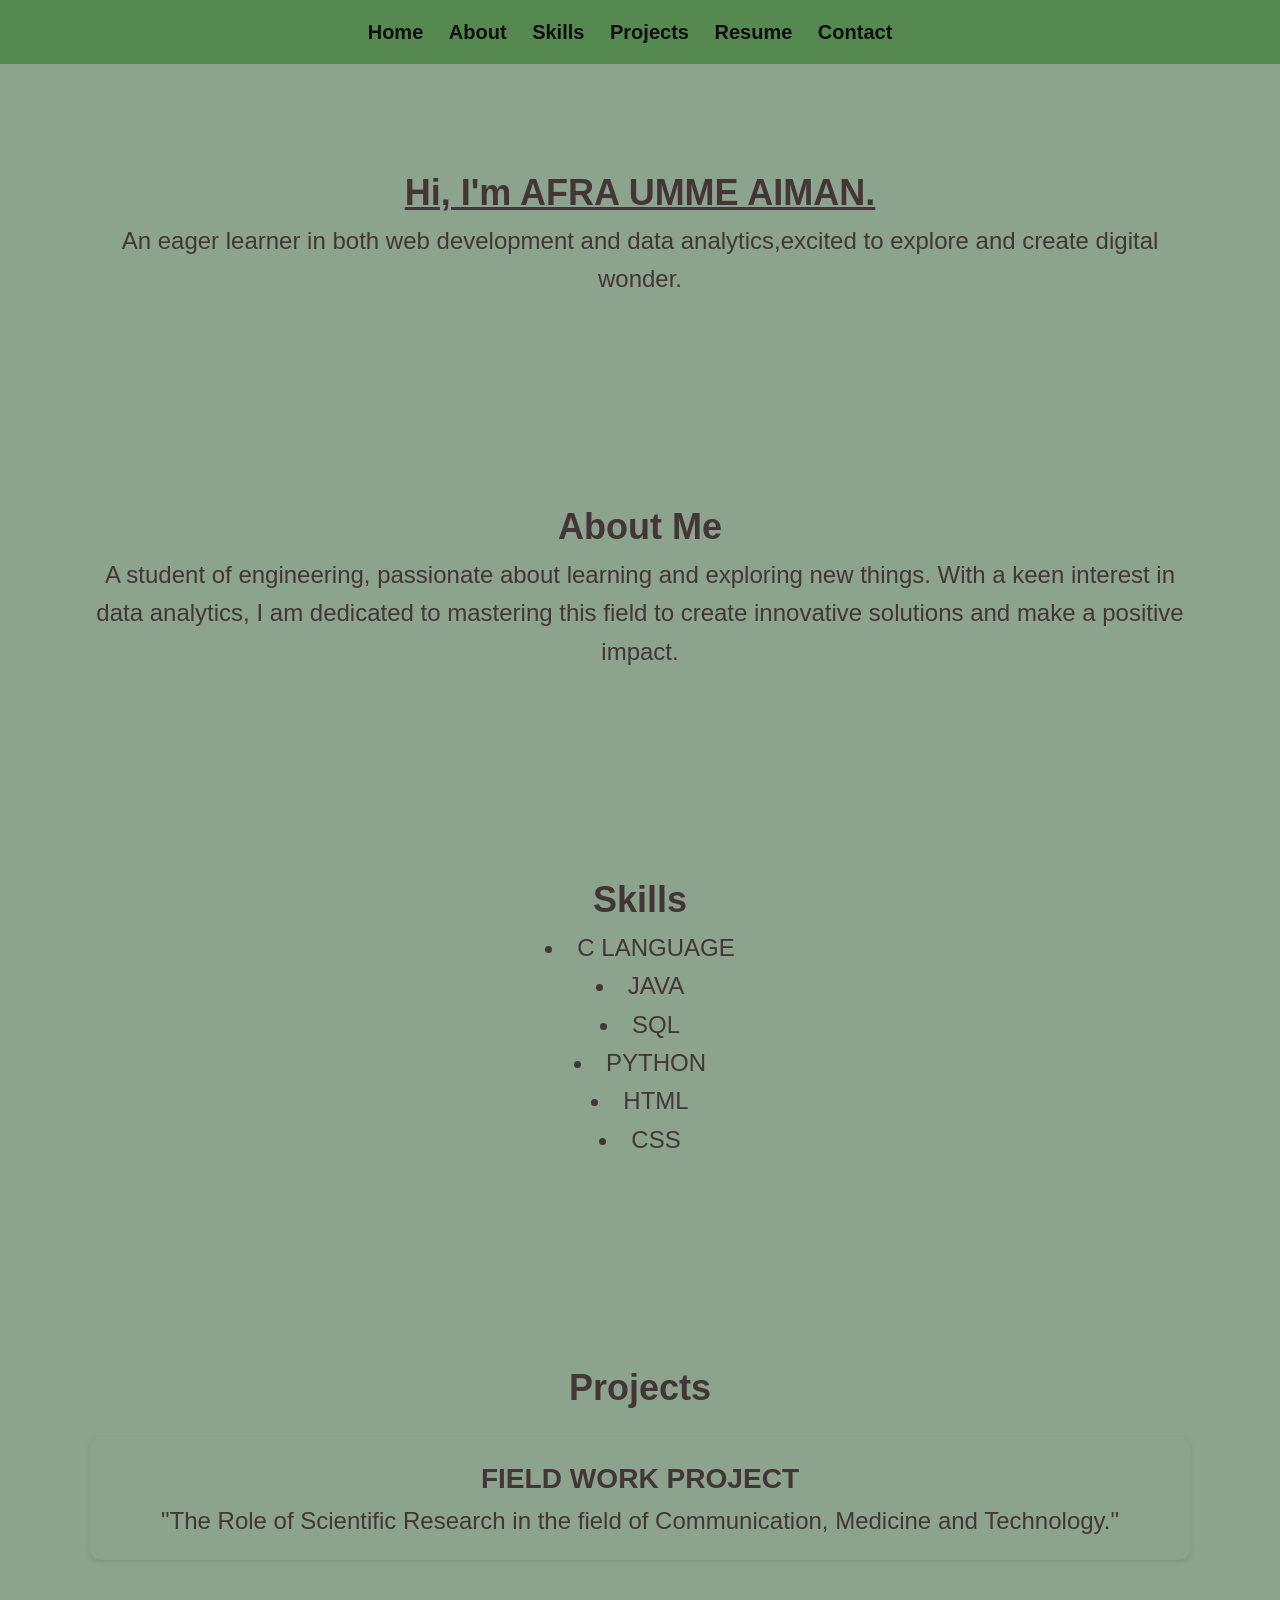
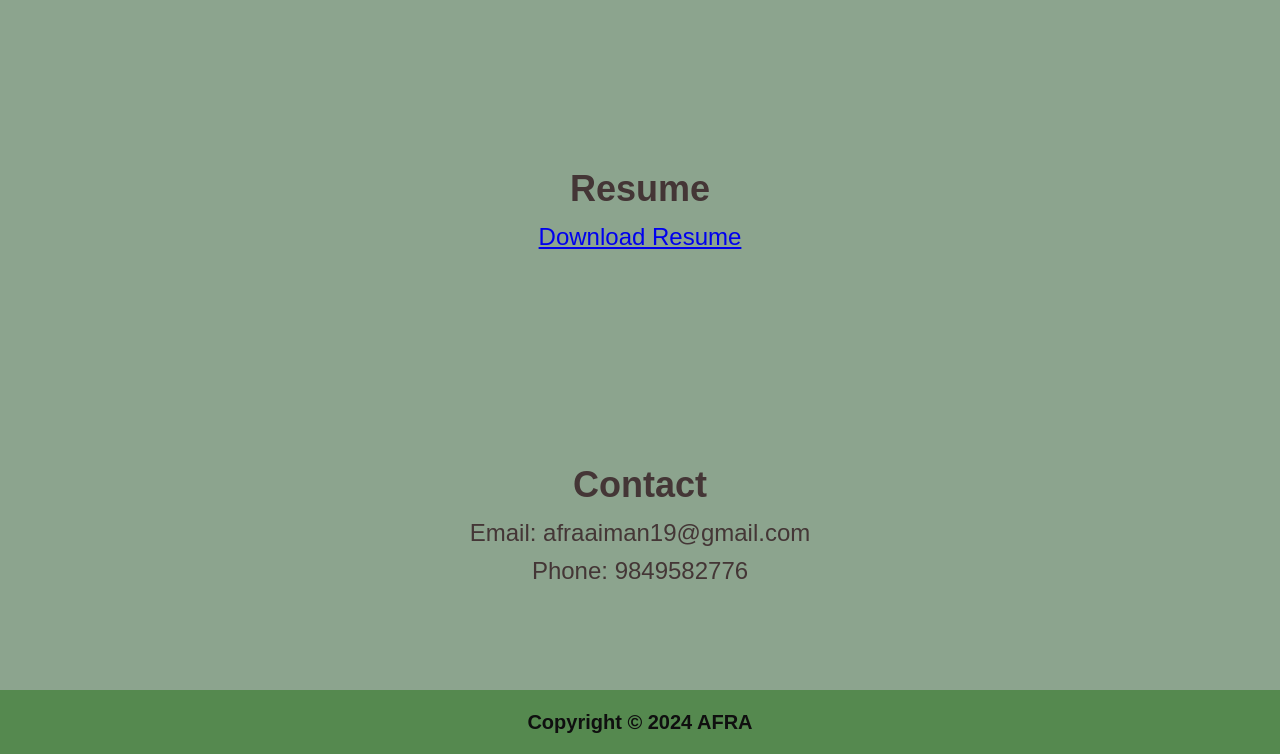
<file: index.html>
<!DOCTYPE html>
<html lang="en">
    <head>
        <meta charset="UTF-8"/>
        <meta name="viewport" content="width=device-width,initial-scale=1.0">
        <title>My Portfolio</title>
        <link rel="stylesheet" href="styles.css">
    </head>
    <body>
        <header>
          <nav>
            <ul>
                <li><a href="#home">Home</a></li>
                <li><a href="#about">About</a></li>
                <li><a href="#skills">Skills</a></li>
                <li><a href="#projects">Projects</a></li>
                <li><a href="#resume">Resume</a></li>
                <li><a href="#contact">Contact</a></li>
            </ul>
          </nav>
        </header>
        <section id="home" class="section">
            <div class="container">
                <h1><U>Hi, I'm AFRA UMME AIMAN.</U></h1>
                <p>An eager learner in both web development and data analytics,excited to explore and create digital wonder.</p>
    
            </div>
        </section>
        <section id="about" class="section">
            <div class="container">
                <h2>About Me</h2>
            <p>A student of engineering, passionate about learning and exploring new things. 
                With a keen interest in data analytics, I am dedicated to mastering this field to create innovative solutions and make a positive impact.</p>
                </div>
        </section>
        <section id="skills" class="section">
            <div class="container">
            <h2>Skills</h2>
            <u1>
                <li>C LANGUAGE</li>
                <li>JAVA    </li>
                <li>SQL       </li>
                <li>PYTHON   </li>
                <li>HTML   </li>
                <li>CSS       </li>
            </u1>
            </div>
        </section>
        <section id="projects" class="section">
            <div class="container">
            <h2>Projects</h2>
            <div class="project">
                <h3>FIELD WORK PROJECT</h3>
                <p>"The Role of Scientific Research in the field of Communication, Medicine and Technology."</p>
            </div>
        </section>
        <section id="resume" class="section">
            <div class="container">
            <h2>Resume</h2>
            <a href="C:\Users\Rizwan\OneDrive\Desktop\pics intern\Afra Resume.pdf" download>Download Resume</a>
            </div>
        </section>
        <section id="contact" class="section">
            <div class="container">
            <h2>Contact</h2>
            <p>Email: afraaiman19@gmail.com</p>
            <p>Phone: 9849582776</p>
            </div>
        </section>
        <footer>
            <p>Copyright &copy; 2024 AFRA</p>
       </footer>
     </body>
</html>
</file>
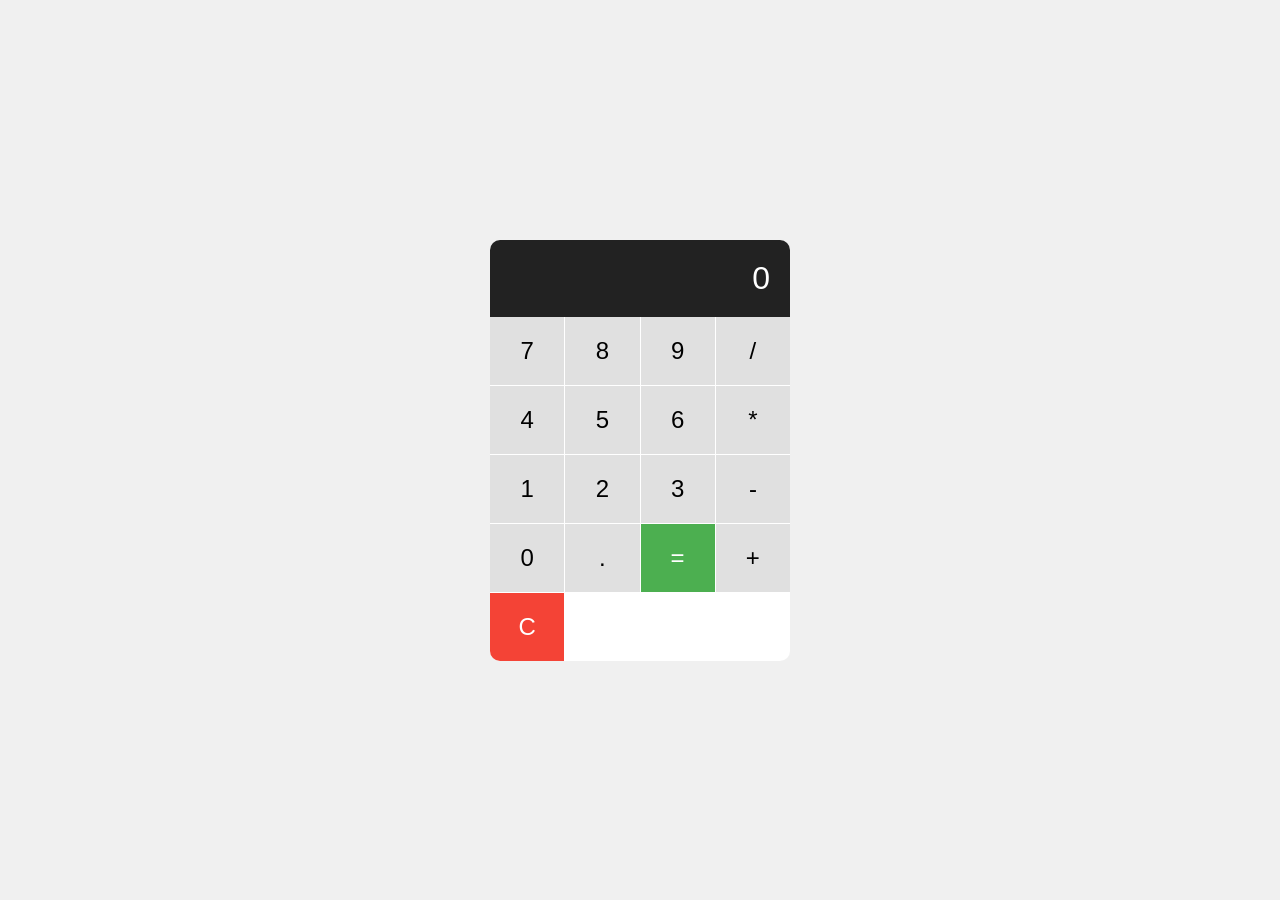
<file: calculator.html>
<!DOCTYPE html>
<html lang="en">
    <head>
        <meta charset="UTF-8">
        <meta name="viewport" content="width=device-width,initial-scale=1.0">
        <title>Calculator</title>
        <link rel="stylesheet" href="cal.css">
    </head>
    <body>
        <div class="calculator">
            <div class="display" id="display">0</div>
            <div class="buttons">
                <button class="btn" data-value="7">7</button>
                <button class="btn" data-value="8">8</button>
                <button class="btn" data-value="9">9</button>
                <button class="btn" data-value="/">/</button>
                <button class="btn" data-value="4">4</button>
                <button class="btn" data-value="5">5</button>
                <button class="btn" data-value="6">6</button>
                <button class="btn" data-value="*">*</button>
                <button class="btn" data-value="1">1</button>
                <button class="btn" data-value="2">2</button>
                <button class="btn" data-value="3">3</button>
                <button class="btn" data-value="-">-</button>
                <button class="btn" data-value="0">0</button>
                <button class="btn" data-value=".">.</button>
                <button class="btn" data-value="=">=</button>
                <button class="btn" data-value="+">+</button>
                <button class="btn" data-value="C">C</button>
            </div>
        </div>
        <script src="cal.js"></script>
    </body>
</html>
</file>
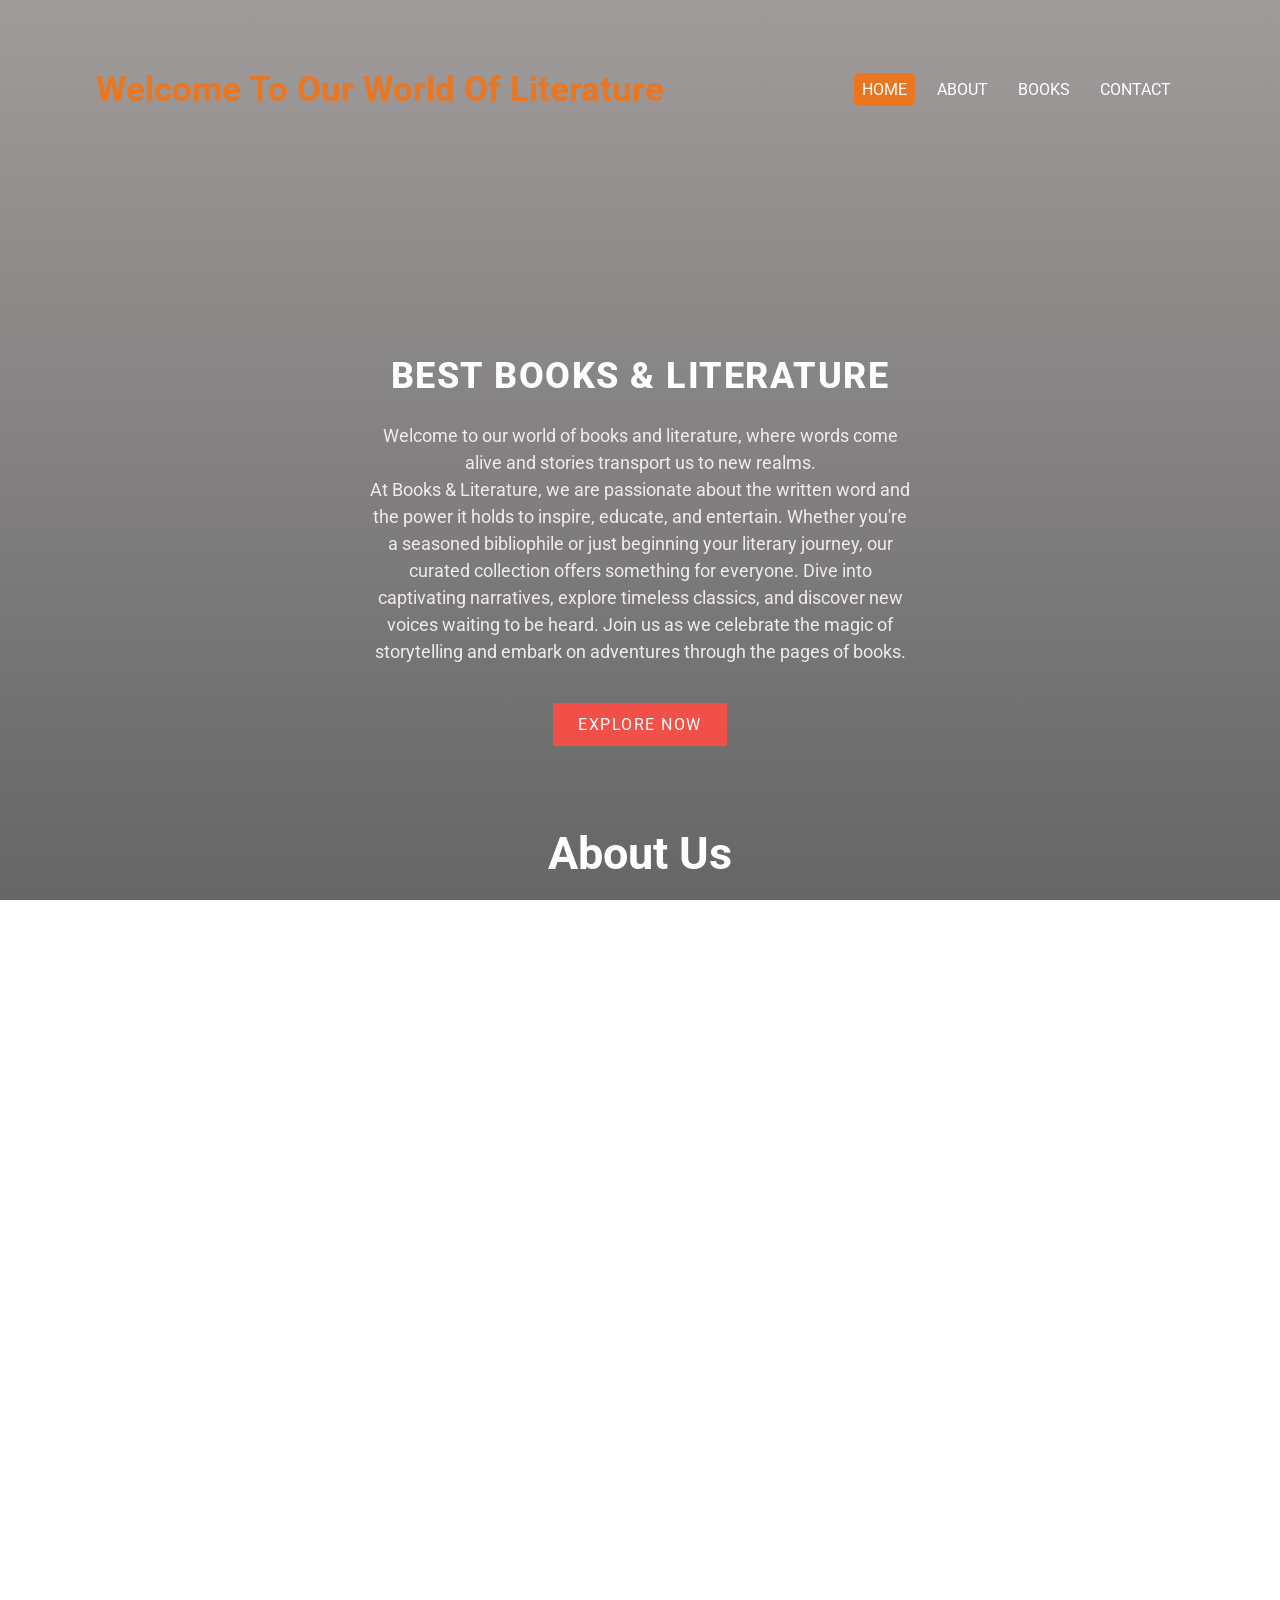
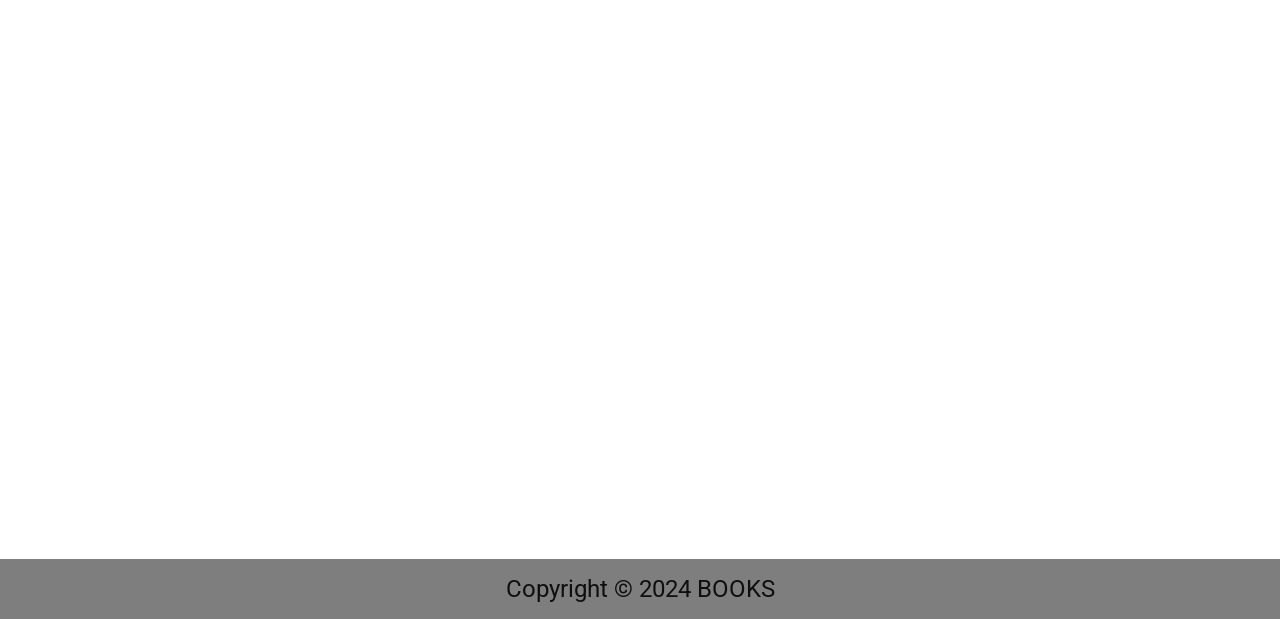
<file: page landing.html>
<!DOCTYPE html>
<html lang="en">
    <meta charset="UTF-8"/>
        <meta name="viewport" content="width=device-width,initial-scale=1.0">
        <title>BOOKS & LITERATURE</title>
        <link rel="stylesheet" href="page landing.CSS">
    </head>
    <body>
        <section>
            <div class="container">
                <nav>
                    <h1>Welcome To Our World Of Literature</h1>
                    <ul>
                        <li><a href="#home" class="active">Home</a></li>
                        <li><a href="#about">About</a></li>
                        <li><a href="#books">Books</a></li>
                        <li><a href="#contact">Contact</a></li>
                    </ul>
                </nav>
                 <div class="article">
                    <h1>BEST BOOKS & LITERATURE</h1>
                <p>Welcome to our world of books and literature, where words come alive and stories transport us to new realms. <br>At Books & Literature, we are passionate about the written word and the power it holds to inspire, educate, and entertain. Whether you're a seasoned bibliophile or just beginning your literary journey, our curated collection offers something for everyone. Dive into captivating narratives, explore timeless classics, and discover new voices waiting to be heard. Join us as we celebrate the magic of storytelling and embark on adventures through the pages of books.               
                 </p>
                 <a href="#books" class="btn">EXPLORE NOW</a>
                 </div>
            </div>
        </section>
    </section>
    <section id="about" class="section">
        <div class="container">
            <h2>About Us</h2>
        <p> Here, we pride ourselves on providing a vast array of books to cater to every reader's taste and preference. From acclaimed bestsellers to hidden gems waiting to be unearthed, our extensive collection ensures there's something for everyone. Whether you're searching for the latest releases, timeless classics, or niche genres, we strive to curate a diverse selection that excites and inspires. Explore our shelves, immerse yourself in captivating narratives, and embark on a journey of literary wonder. At Books & Literature, the adventure begins with every turn of the page.</p>
            </div>
    </section>
        <section id="books" class="section">
            <div class="container">
            <h2>Books Available</h2>
            <ul class="book-list">
                <ul>
                    <li>FICTION
                        <ul>
                            <li>Thriller</li>
                            <li>Science Fiction</li>
                            <li>Fantasy</li>
                        </ul>
                    </li>
                    <li>Non-Fiction
                        <ul>
                            <li>Biography</li>
                            <li>Self-Help</li>
                            <li>History</li>
                            <li>Travel</li>
                        </ul>
                    </li>
                    <li>Children's Books
                        <ul>
                            <li>Picture Books</li>
                            <li>Early Readers</li>
                            <li>Chapter Books</li>
                        </ul>
                    </li>
                    <li>Educational
                        <ul>
                            <li>Textbooks</li>
                            <li>Reference Books</li>
                            <li>Workbooks</li>
                        </ul>
                    </li>
                </ul>
            </u1>
            </div>
        </section>
        <section id="contact" class="section">
            <div class="container">
            <h2>Contact Us</h2>
            <p>Email: booksliterature@gmail.com</p>
            <p>Phone: 9849582777</p>
            </div>
        </section>
        <footer>
            <p>Copyright &copy; 2024 BOOKS</p>
       </footer>
       
</html>
</file>
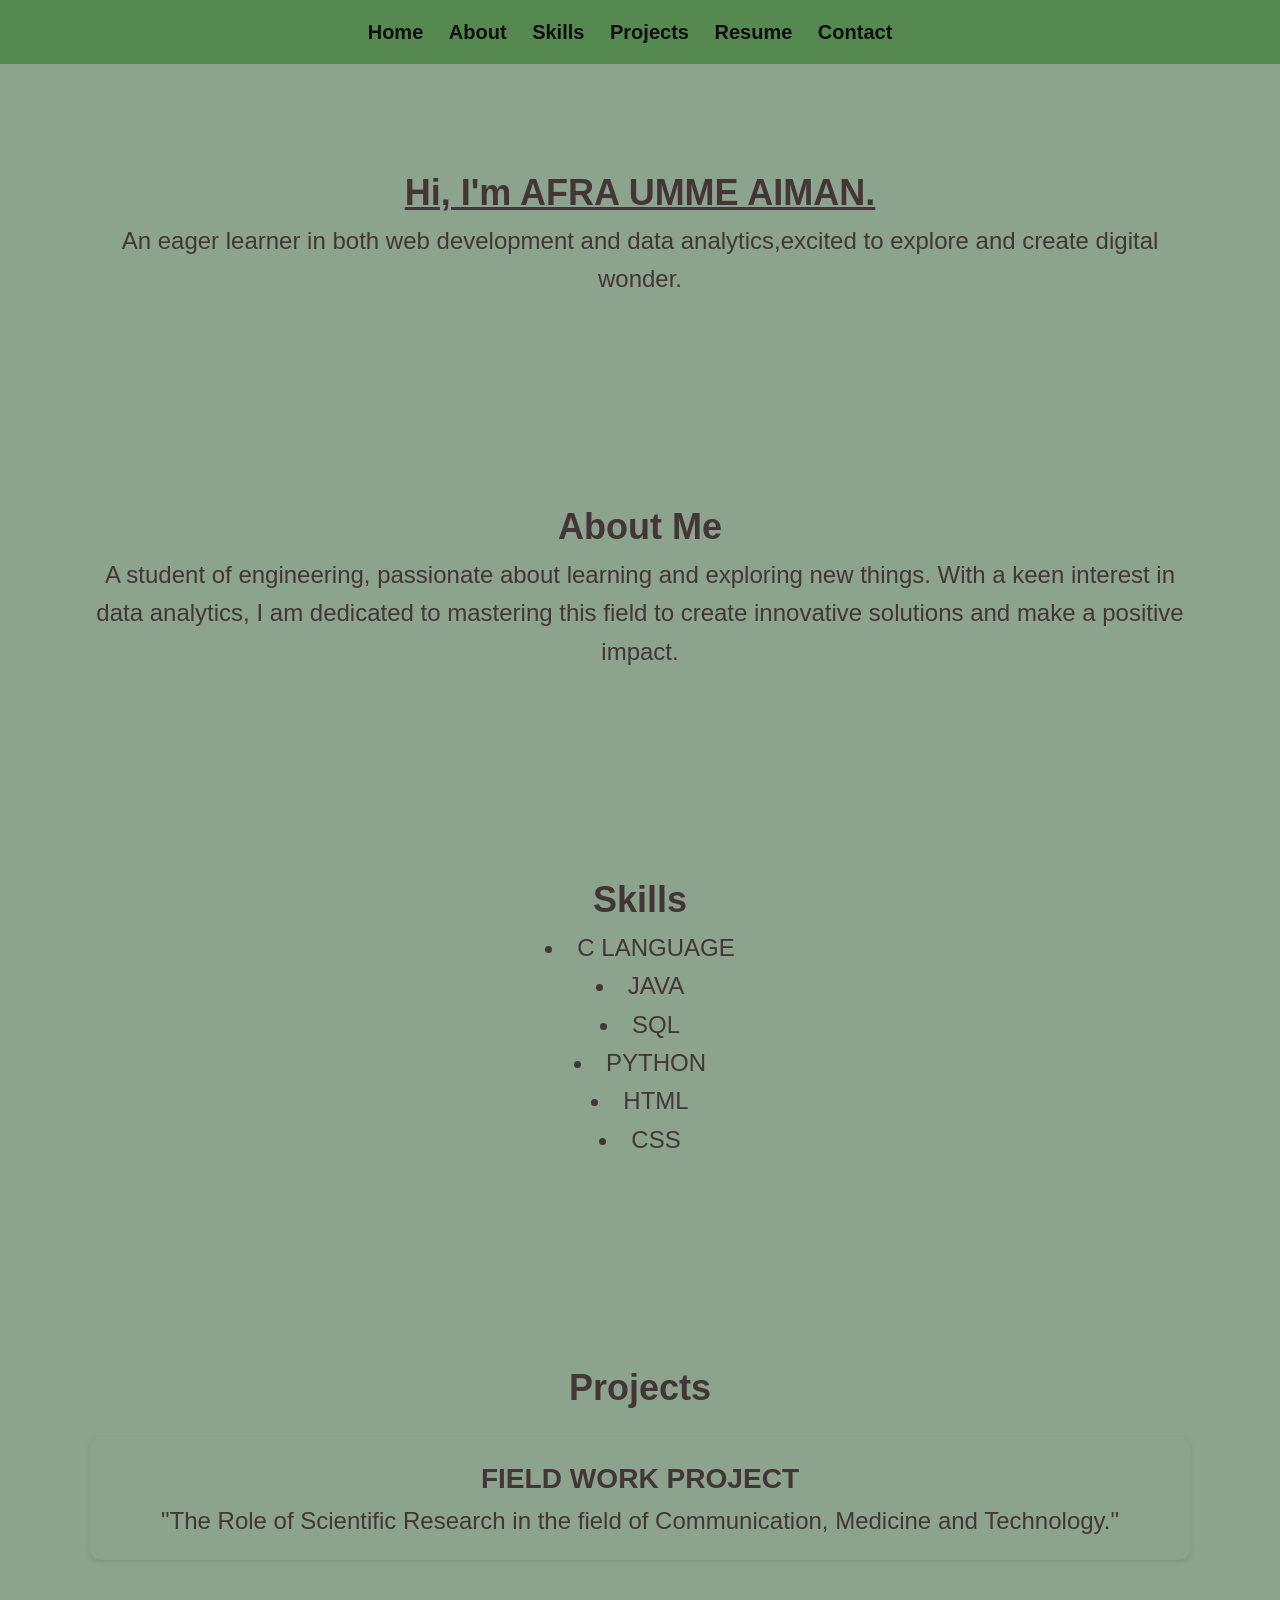
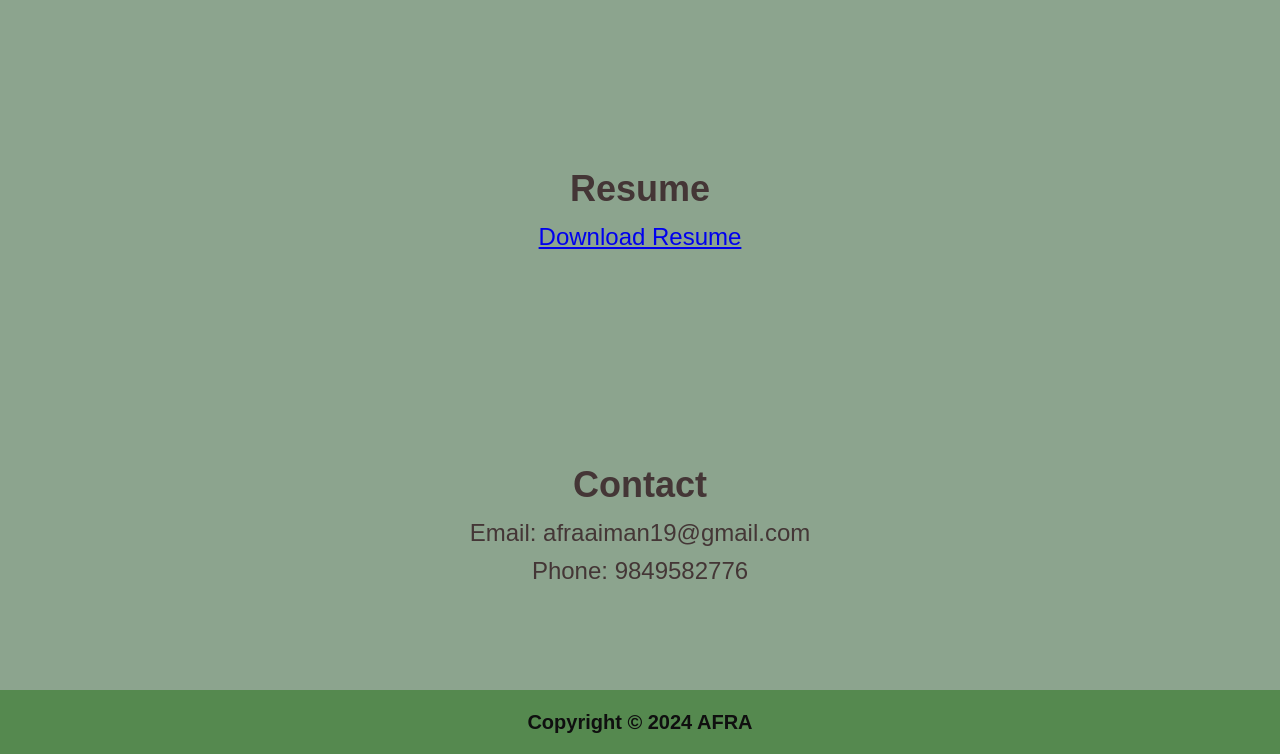
<file: portfolio.html>
<!DOCTYPE html>
<html lang="en">
    <head>
        <meta charset="UTF-8"/>
        <meta name="viewport" content="width=device-width,initial-scale=1.0">
        <title>My Portfolio</title>
        <link rel="stylesheet" href="styles.css">
    </head>
    <body>
        <header>
          <nav>
            <ul>
                <li><a href="#home">Home</a></li>
                <li><a href="#about">About</a></li>
                <li><a href="#skills">Skills</a></li>
                <li><a href="#projects">Projects</a></li>
                <li><a href="#resume">Resume</a></li>
                <li><a href="#contact">Contact</a></li>
            </ul>
          </nav>
        </header>
        <section id="home" class="section">
            <div class="container">
                <h1><U>Hi, I'm AFRA UMME AIMAN.</U></h1>
                <p>An eager learner in both web development and data analytics,excited to explore and create digital wonder.</p>
    
            </div>
        </section>
        <section id="about" class="section">
            <div class="container">
                <h2>About Me</h2>
            <p>A student of engineering, passionate about learning and exploring new things. 
                With a keen interest in data analytics, I am dedicated to mastering this field to create innovative solutions and make a positive impact.</p>
                </div>
        </section>
        <section id="skills" class="section">
            <div class="container">
            <h2>Skills</h2>
            <u1>
                <li>C LANGUAGE</li>
                <li>JAVA    </li>
                <li>SQL       </li>
                <li>PYTHON   </li>
                <li>HTML   </li>
                <li>CSS       </li>
            </u1>
            </div>
        </section>
        <section id="projects" class="section">
            <div class="container">
            <h2>Projects</h2>
            <div class="project">
                <h3>FIELD WORK PROJECT</h3>
                <p>"The Role of Scientific Research in the field of Communication, Medicine and Technology."</p>
            </div>
        </section>
        <section id="resume" class="section">
            <div class="container">
            <h2>Resume</h2>
            <a href="C:\Users\Rizwan\OneDrive\Desktop\pics intern\Afra Resume.pdf" download>Download Resume</a>
            </div>
        </section>
        <section id="contact" class="section">
            <div class="container">
            <h2>Contact</h2>
            <p>Email: afraaiman19@gmail.com</p>
            <p>Phone: 9849582776</p>
            </div>
        </section>
        <footer>
            <p>Copyright &copy; 2024 AFRA</p>
       </footer>
     </body>
</html>
</file>
<file: styles.css>
*{
    margin: 0;
    padding: 0;
    box-sizing:border-box;
}
body{
    font-family:Arial, Helvetica, sans-serif;
    line-height:1.6;
    background-color: rgba(8, 8, 8, 0.533);
    color:#443636;
    font-size: 20px;
}
header{
    background: #55894f;
    color:#c94f4f;
    text-align:center;
    padding:1rem;
    box-shadow:0 2px 5px rgba(0,0,0,0.1);
}
header ul{
    list-style:none;
}
header ul li{
    display:inline-block;
    margin-right: 20px;
    list-style:none;
}
header ul li a{
    color:#0f0f0f;
    text-decoration:none;
    font-weight:bold;
    transition: color 0.3s ease;
}
header ul li a:hover{
    color:#0f0f0f;
}
.section{
    padding: 100px 0;
    position:relative;
    font-size: 24px;
    text-align: left;


}
.container{
   max-width:1100px;
    margin:auto;
    text-align:center;
    text-size-adjust: 20px;
}
#home{
    background-color:rgb(140, 164, 142);
    position:relative;
}
#about{
    background-color:rgb(140, 164, 142);
    position:relative;
    padding-top:100px;
}
.about About Me{
    text-align: left;
}
#skills{
    background-color:rgb(140, 164, 142);
    position:relative;
    padding-bottom:100px;
}
#skills ul{
    list-style-type:none;
    padding:0;
}
#skills ul li{
    display:inline-block;
    margin:0 10px;
    padding:8px 20px;
    background-color:rgb(140, 164, 142);
    border-radius:20px;
    box-shadow:0 2px 5px rgba(0,0,0,0.1);
}
#projects{
    background-color:rgb(140, 164, 142);
    position:relative;
    padding-top:100px;
}

.project{
    margin-top:20px;
    padding:20px;
    border-radius:10px;
    box-shadow:0 2px 5px rgba(0,0,0,0.1);
}
#resume,
#contact{
    background-color:rgb(140, 164, 142);
    position:relative;
    padding-top:100px;
    padding-top:100px;
}
footer{
    background-color:#55894f;
    color:#0f0f0f;
    text-align:center;
    padding:1rem ;
    position:absolute;
    width: 100%;
    font-weight: bold;
    font-size: 20px;
}
</file>
<file: cal.css>
body{
    display:flex;
    justify-content:center;
    align-items:center;
    height:100vh;
    margin:0;
    font-family:Arial,sans-serif;
    background-color:#f0f0f0;
}
.calculator{
    width:300px;
    background-color:#fff;
    border-radius:10px;
    box-shadow:0 0 20px rgbs(0,0,0,0.1);
    overflow:hidden;
}
.display{
    background-color: #222;
    color:#fff;
    font-size: 2em;
    text-align: right;
    padding: 20px;
}
.buttons{
    display: grid;
    grid-template-columns: repeat(4,1fr);
    gap:1px;
}
.btn{
    background-color: #e0e0e0;
    border:none;
    padding:20px;
    font-size:1.5em;
    cursor:pointer;
    transition:background-color 0.3s;
}
.btn:hover{
    background-color: #d0d0d0;
}
.btn[data-value="="]{
    background-color: #4caf50;
    color: #fff;
}
.btn[data-value="="]:hover{
    background-color: #45A049;
}
.btn[data-value="C"]{
    background-color: #f44336;;
    color: #fff;
}
.btn[data-value="C"]:hover{
    background-color: #e53935;
}
</file>
<file: page landing.CSS>
@import url('https://fonts.googleapis.com/css2?family=Roboto:ital,wght@0,100;0,300;0,400;0,500;0,700;0,900;1,100;1,300;1,400;1,500;1,700;1,900&display=swap');
*{
    margin:0px;
    padding:0px;
    box-sizing:border-box;
    font-family:'Roboto',sans-serif;
}
body{
    min-height:100vh;
    background-image:linear-gradient(rgba(97, 89, 89, 0.6),rgba(0,0,0,0.6)),url('https://images.unsplash.com/photo-1524995997946-a1c2e315a42f?crop=entropy&cs=tinysrgb&fit=max&fm=jpg&ixid=MnwxMTc3M3wwfDF8c2VhcmNofDEwfHxleHRlcmlvcnxlbnwwfHx8fDE2MzA4OTU1ODg&ixlib=rb-1.2.1&q=80&w=1080');
    background-size:cover;
    background-attachment: fixed;
    background-position: center;
     color:#fff;
}
.container{
    width:85%;
    margin:auto;
}
.small-container{
    width:60%;
    margin:auto;
}
nav{
    height:80px;
}
nav h1{
    float:left;
    line-height:80px;
    font-size:35px;
    font-size:inline;
    color:#eb7620;
}
nav ul{
    float:right;
    line-height:80px;
}
nav ul li{
    display: inline-block;
    list-style:none;
    padding:0px 5px;
}
nav ul li a{
    color:#fff;
    text-decoration:none;
    text-transform:uppercase;
    border-radius:5px;
    padding:7px 8px;
}
nav ul li a:hover{
    background-color:#eb7620;
    transition:0.5s ease;
}
nav ul li .active{
    background-color:#eb7620;
}
.article{
    width:50%;
    margin:auto;
    text-align:center;
    transform:translateY(25vh);
}
.article h1{
    font-size:36px;
    color:#fff;
    letter-spacing:1.5px;
    font-weight:800;
    margin-bottom:25px;
}
.article p{
    font-size:18px;
    color:#f0ebeb;
    line-height:1.5;
    margin-bottom:50px;
}
.article .btn{
    color:#fff;
    padding:12px 25px;
    letter-spacing: 1.5px;
    text-transform:uppercase;
    text-decoration:none;
    background-color:#f15048;
}
.article .btn:hover{
    background-color:#4399fa;
    transition:0.5s ease;
}
section{
    padding:50px 0;
}
section:not(#home){
    color:#fff;
}
#about .container h2{
    font-size:45px;
    text-align: center;
    margin-bottom: 20px;
    padding-top: 20%;
}
#about .container p {
    font-size: 26px; 
    margin-bottom: 20px;
}
#books .container h2{
    font-size:45px;
    text-align: center;
    margin-bottom: 20px;
}
#books .container ul {
    padding-left: 0;
    list-style: none;
}
#books .container ul li {
    font-size: 26px;
    margin-bottom: 10px; 
}
#books .container ul li ul {
    padding-left: 20px; 
    margin-top: 5px; 
}
#books .container ul li ul li {
    font-size: 20px; 
    margin-bottom: 5px;
}
#contact .container h2 {
    font-size: 45px; 
    text-align: center;
    margin-bottom: 20px;
}
#contact .container p {     
    font-size: 24px; 
    text-align: center;
    margin-bottom: 20px;
}
.article h1 {
    font-size: 36px; 
}

.article p {
    font-size: 18px; 
}

.article .btn {
    font-size: 16px; 
}
footer{
    background-color:#7e7e7e;
    color: #0f0f0f;
    text-align:center;
    padding:1rem ;
    position:absolute;
    width: 100%;
    font-size: 24px;
}
</file>
